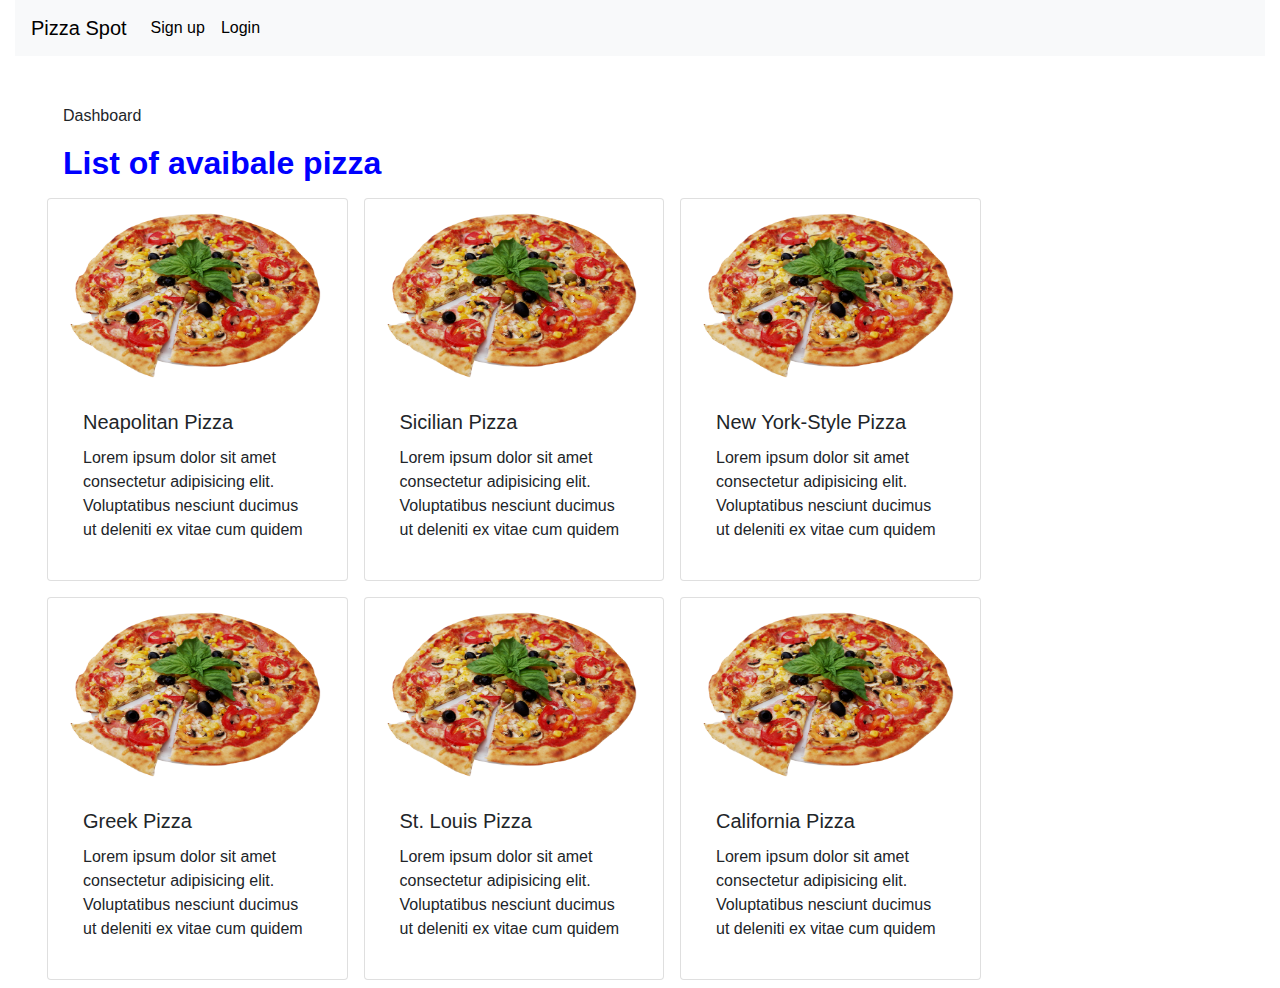
<file: dashboard.html>
<!DOCTYPE html>
<html lang="en">
  <head>
    <meta charset="UTF-8" />
    <meta name="viewport" content="width=device-width, initial-scale=1.0" />
    <title>Pizza Dashboard</title>

    <link rel="stylesheet" href="bootstrap.css" />
    <link
      rel="stylesheet"
      href="https://stackpath.bootstrapcdn.com/bootstrap/4.5.0/css/bootstrap.min.css"
      integrity="sha384-9aIt2nRpC12Uk9gS9baDl411NQApFmC26EwAOH8WgZl5MYYxFfc+NcPb1dKGj7Sk"
      crossorigin="anonymous"
    />
    <link rel="stylesheet" href="style.css" />
  </head>
  <body class="container-fluid">
    <nav class="navbar navbar-expand-lg navbar-lightc bg-light">
      <a class="navbar-brand" href="index.html">Pizza Spot</a>
      <button
        class="navbar-toggler"
        data-target="#my-nav"
        data-toggle="collapse"
        aria-controls="my-nav"
        aria-expanded="false"
        aria-label="Toggle navigation"
      >
        <span class="navbar-toggler-icon"></span>
      </button>
      <div id="my-nav" class="collapse navbar-collapse">
        <ul class="navbar-nav mr-auto">
          <li class="nav-item active">
            <a class="nav-link" href="register.html"
              >Sign up<span class="sr-only">(current)</span></a
            >
          </li>
          <li class="nav-item">
            <a
              class="nav-link"
              href="login.html"
              tabindex="-1"
              aria-disabled="true"
              >Login</a
            >
          </li>
        </ul>
      </div>
    </nav>
    <section class="mx-5 mt-5">
      <p>Dashboard</p>
      <h2>List of avaibale pizza</h2>
    </section>

<c

    <div class="row mx-4">
      <div class="card col-lg-3 m-2">
        <img class="card-img-top" src="./assets/pizza1.png" alt="" />
        <div class="card-body">
          <h5 class="card-title"> Neapolitan Pizza</h5>
          <p class="card-text">
            Lorem ipsum dolor sit amet consectetur adipisicing elit.
            Voluptatibus nesciunt ducimus ut deleniti ex vitae cum quidem
           
          </p>
        </div>
      </div>

      <div class="card col-lg-3 m-2">
        <img class="card-img-top" src="./assets/pizza1.png" alt="" />
        <div class="card-body">
          <h5 class="card-title">Sicilian Pizza</h5>
          <p class="card-text">
            Lorem ipsum dolor sit amet consectetur adipisicing elit.
            Voluptatibus nesciunt ducimus ut deleniti ex vitae cum quidem
            
          </p>
        </div>
      </div>
    

    <div class="card col-lg-3 m-2">
        <img class="card-img-top" src="./assets/pizza1.png" alt="" />
        <div class="card-body">
          <h5 class="card-title">New York-Style Pizza</h5>
          <p class="card-text">
            Lorem ipsum dolor sit amet consectetur adipisicing elit.
            Voluptatibus nesciunt ducimus ut deleniti ex vitae cum quidem
           
          </p>
        </div>
      </div>
    


    <div class="card col-lg-3 m-2">
        <img class="card-img-top" src="./assets/pizza1.png" alt="" />
        <div class="card-body">
          <h5 class="card-title">Greek Pizza</h5>
          <p class="card-text">
            Lorem ipsum dolor sit amet consectetur adipisicing elit.
            Voluptatibus nesciunt ducimus ut deleniti ex vitae cum quidem
           
          </p>
        </div>
      </div>
    


    <div class="card col-lg-3 m-2">
        <img class="card-img-top" src="./assets/pizza1.png" alt="" />
        <div class="card-body">
          <h5 class="card-title">St. Louis Pizza </h5>
          <p class="card-text">
            Lorem ipsum dolor sit amet consectetur adipisicing elit.
            Voluptatibus nesciunt ducimus ut deleniti ex vitae cum quidem
         
          </p>
        </div>
      </div>
    


    <div class="card col-lg-3 m-2">
        <img class="card-img-top" src="./assets/pizza1.png" alt="" />
        <div class="card-body">
          <h5 class="card-title">California Pizza</h5>
          <p class="card-text">
            Lorem ipsum dolor sit amet consectetur adipisicing elit.
            Voluptatibus nesciunt ducimus ut deleniti ex vitae cum quidem
         
          </p>
        </div>
      </div>
    </div>

    </body>


    <script
      src="https://code.jquery.com/jquery-3.5.1.slim.min.js"
      integrity="sha384-DfXdz2htPH0lsSSs5nCTpuj/zy4C+OGpamoFVy38MVBnE+IbbVYUew+OrCXaRkfj"
      crossorigin="anonymous"
    ></script>
    <script
      src="https://cdn.jsdelivr.net/npm/popper.js@1.16.0/dist/umd/popper.min.js"
      integrity="sha384-Q6E9RHvbIyZFJoft+2mJbHaEWldlvI9IOYy5n3zV9zzTtmI3UksdQRVvoxMfooAo"
      crossorigin="anonymous"
    ></script>
    <script
      src="https://stackpath.bootstrapcdn.com/bootstrap/4.5.0/js/bootstrap.min.js"
      integrity="sha384-OgVRvuATP1z7JjHLkuOU7Xw704+h835Lr+6QL9UvYjZE3Ipu6Tp75j7Bh/kR0JKI"
      crossorigin="anonymous"
    ></script>
  </body>
</html>
</file>
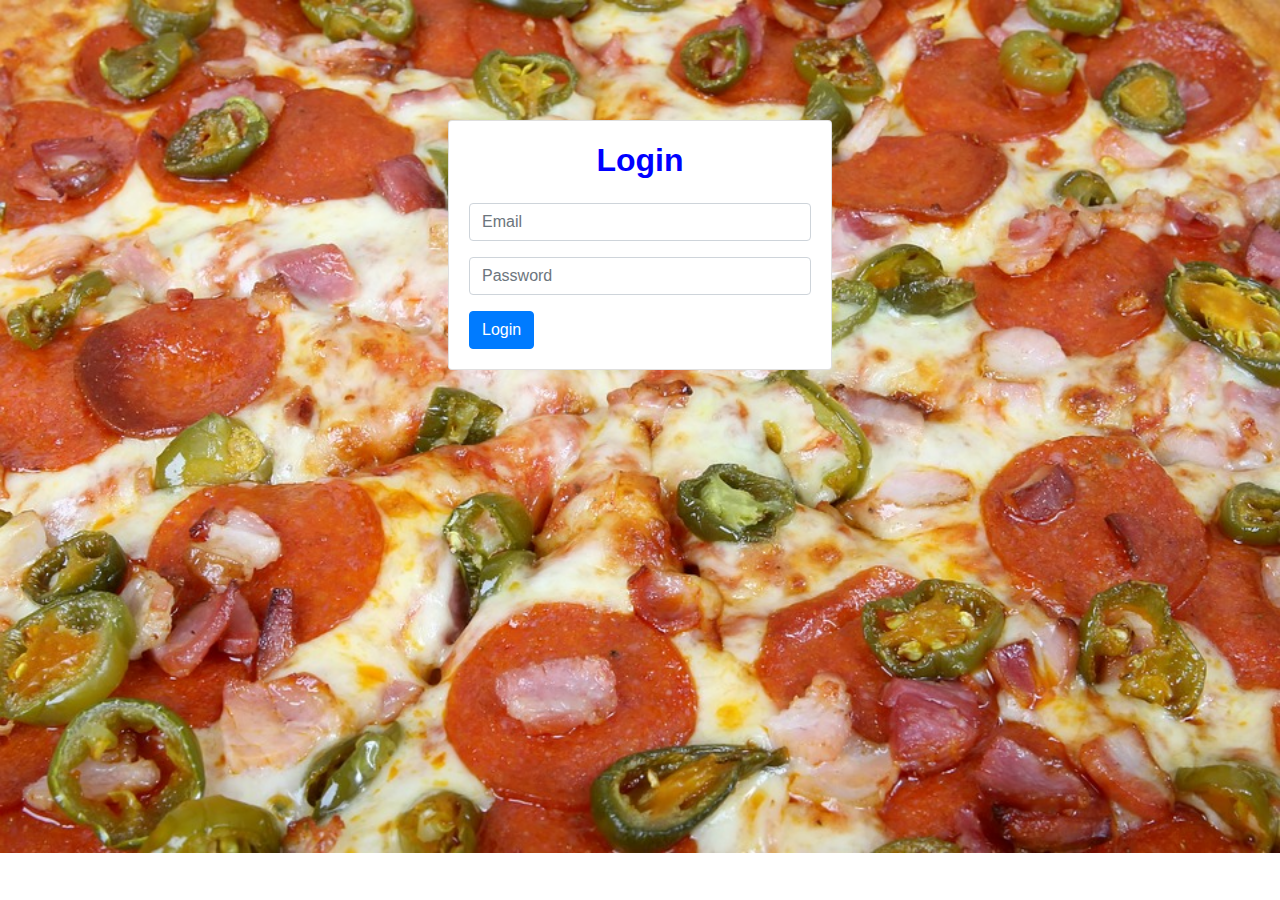
<file: login.html>
<!DOCTYPE html>
<html lang="en">
  <head>
    <meta charset="UTF-8" />
    <meta name="viewport" content="width=device-width, initial-scale=1.0" />
    <title>Login</title>
    <link rel="stylesheet" href="bootstrap.css" />
    <link
      rel="stylesheet"
      href="https://stackpath.bootstrapcdn.com/bootstrap/4.5.0/css/bootstrap.min.css"
      integrity="sha384-9aIt2nRpC12Uk9gS9baDl411NQApFmC26EwAOH8WgZl5MYYxFfc+NcPb1dKGj7Sk"
      crossorigin="anonymous"
    />
    <link rel="stylesheet" href="style.css" />

    <style>
      body {
        background-color: #fff;
        background-image: url(./assets/bg.jpg);
        background-repeat: no-repeat;
        background-size: cover;
      }
    </style>
  </head>
  <body class="mt-5 p-5">
    <div class="row mx-3 mt-4">
      <div class="col-lg-4 col-md-4 mx-auto card card-body">
        <h2 class="text-center">Login</h2>

        <form action="">
          <input
            class="form-control my-3"
            type="email"
            name=""
            placeholder="Email"
          />

          <input
            class="form-control"
            type="password"
            name=""
            placeholder="Password"
          />

          <button class="btn btn-primary mt-3">Login</button>
        </form>
      </div>
    </div>

    <!-- JS, Popper.js, and jQuery -->
    <script
      src="https://code.jquery.com/jquery-3.5.1.slim.min.js"
      integrity="sha384-DfXdz2htPH0lsSSs5nCTpuj/zy4C+OGpamoFVy38MVBnE+IbbVYUew+OrCXaRkfj"
      crossorigin="anonymous"
    ></script>
    <script
      src="https://cdn.jsdelivr.net/npm/popper.js@1.16.0/dist/umd/popper.min.js"
      integrity="sha384-Q6E9RHvbIyZFJoft+2mJbHaEWldlvI9IOYy5n3zV9zzTtmI3UksdQRVvoxMfooAo"
      crossorigin="anonymous"
    ></script>
    <script
      src="https://stackpath.bootstrapcdn.com/bootstrap/4.5.0/js/bootstrap.min.js"
      integrity="sha384-OgVRvuATP1z7JjHLkuOU7Xw704+h835Lr+6QL9UvYjZE3Ipu6Tp75j7Bh/kR0JKI"
      crossorigin="anonymous"
    ></script>
  </body>
</html>
</file>
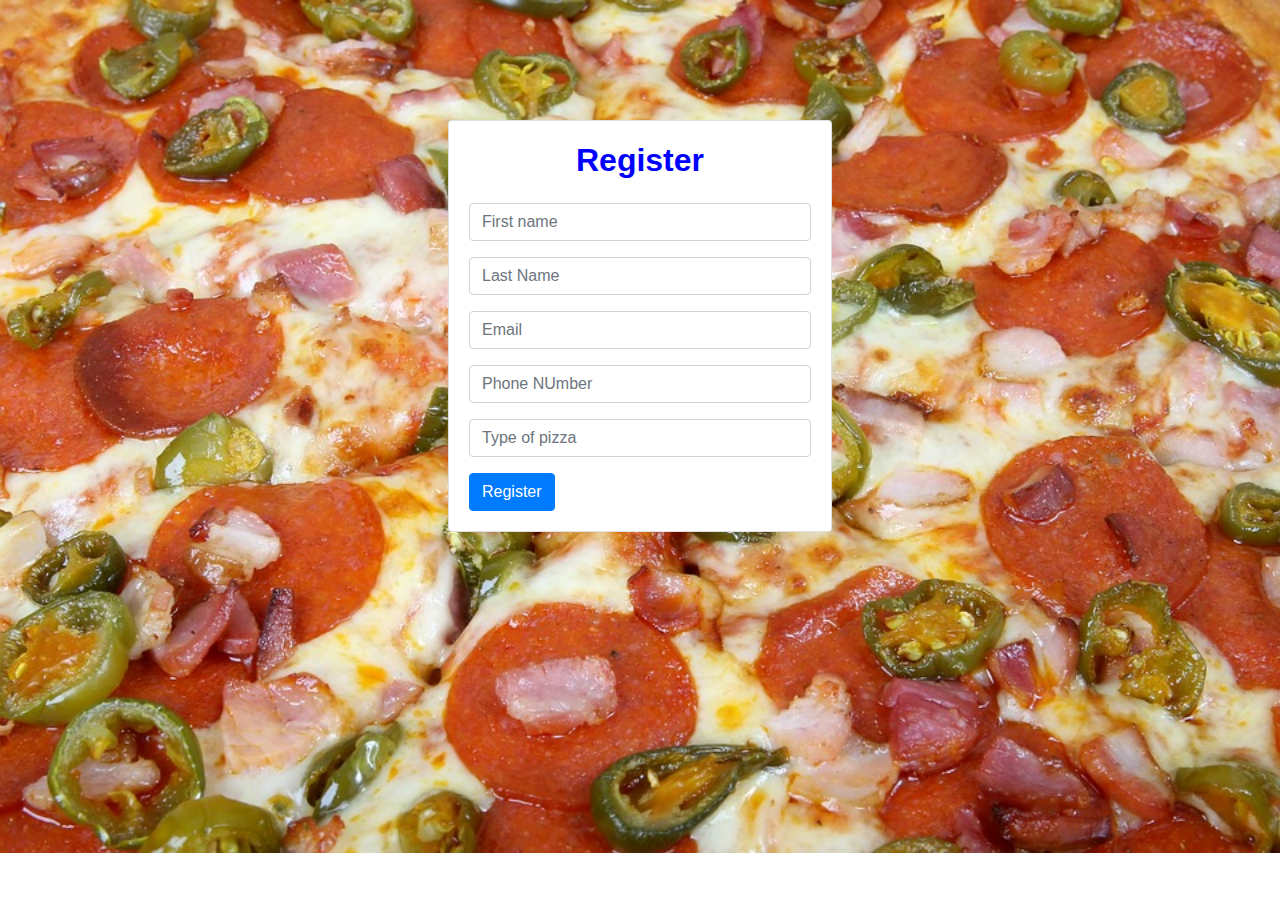
<file: register.html>
<!DOCTYPE html>
<html lang="en">
<head>
    <meta charset="UTF-8">
    <meta name="viewport" content="width=device-width, initial-scale=1.0">
    <title>Signup</title>
        <link rel="stylesheet" href="bootstrap.css">
        <link rel="stylesheet" href="style.css">


        <style>

body{
            background-color: #fff;
    background-image: url(./assets/bg.jpg);
    background-repeat:no-repeat;
    background-size:cover;

        }
        </style>
</head>
<body class="mt-5 p-5"">
    

    <div class="row mx-3 mt-4">
        <div class="col-lg-4 col-md-4 mx-auto card card-body">
          <h2 class="text-center">Register </h2>
  
          <form action="">
            <input
              class="form-control my-3"
              type="text"
              name=""
              placeholder="First name"
              required
            />

            <input
            class="form-control my-3"
            type="text"
            name=""
            placeholder="Last Name"
            required
          />

     
        <input
        class="form-control my-3"
        type="email"
        name=""
        placeholder="Email"
        required
      />

      <input
      class="form-control my-3"
      type="number"
      name=""
      placeholder="Phone NUmber"
      required
    />

    <input
    class="form-control my-3"
    type="text"
    name=""
    placeholder="Type of pizza"
    required
  />

  <button class="btn btn-primary"> 
    Register
  </button>
          </form>
        </div>
      </div>
</body>
</html
</file>
<file: style.css>
* {
  margin: 0;
  padding: 0;
}

body {
  background-color: #fff;
}

input:active {
  outline: none;
  border-color: none;
}

.card img {
  width: 100%;
  height: 50%;
}
h2 {
  color: blue;
  font-weight: bolder;
}

button {
  color: white;
  background-color: black;
}

img {
  width: 50%;
  height: 600px;
}
a {
  color: black;
}
</file>
